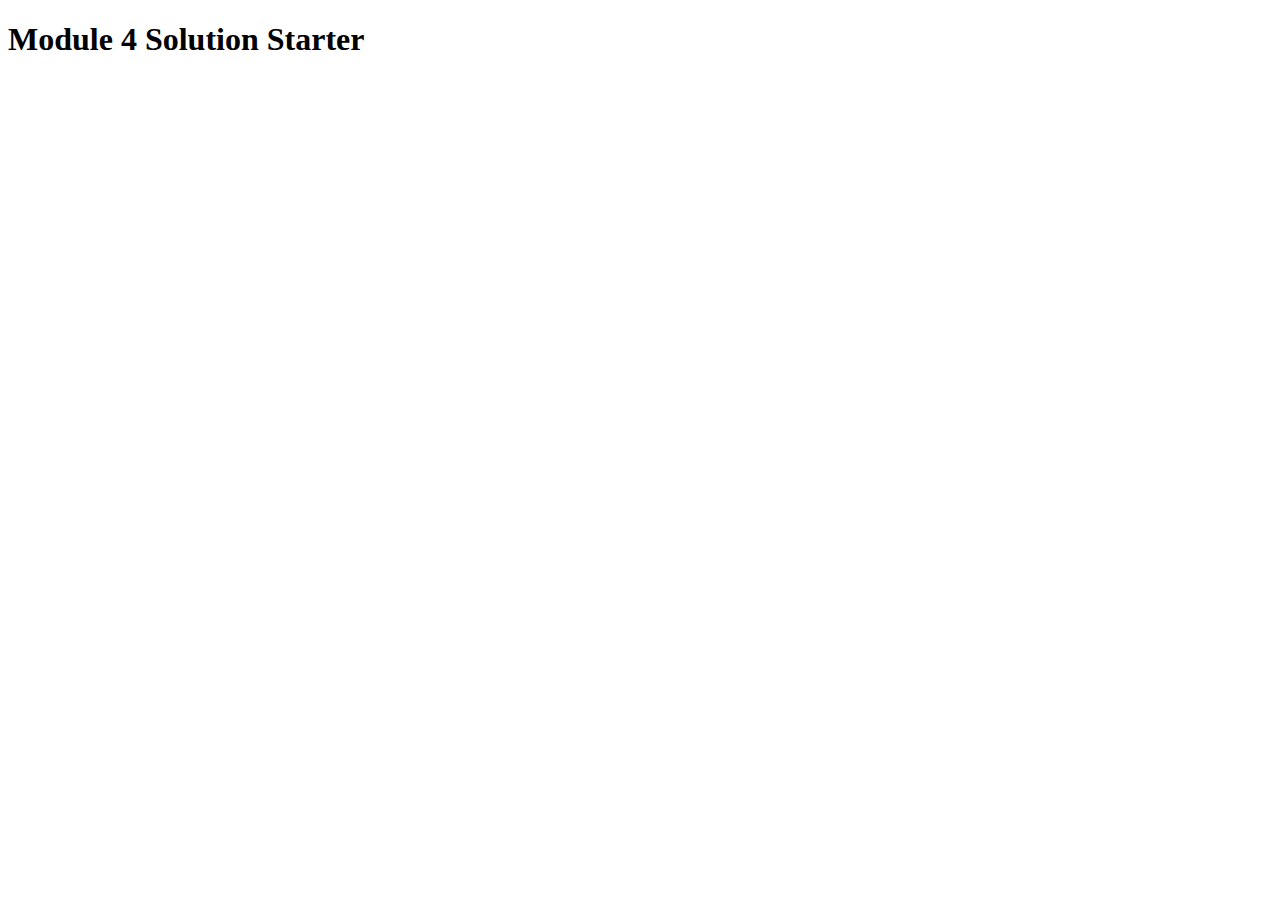
<file: index.html>
<!DOCTYPE html>
<html>
<head>
  <meta charset="utf-8">
  <title>Module 4 Solution Starter</title>
  <script>
    var names = []; // DO NOT REMOVE
  </script>
  <script src="SpeakHello.js"></script>
  <script src="SpeakGoodBye.js"></script>
  <script src="script.js"></script>
</head>
<body>
  <h1>Module 4 Solution Starter</h1>
</body>
</html>
</file>
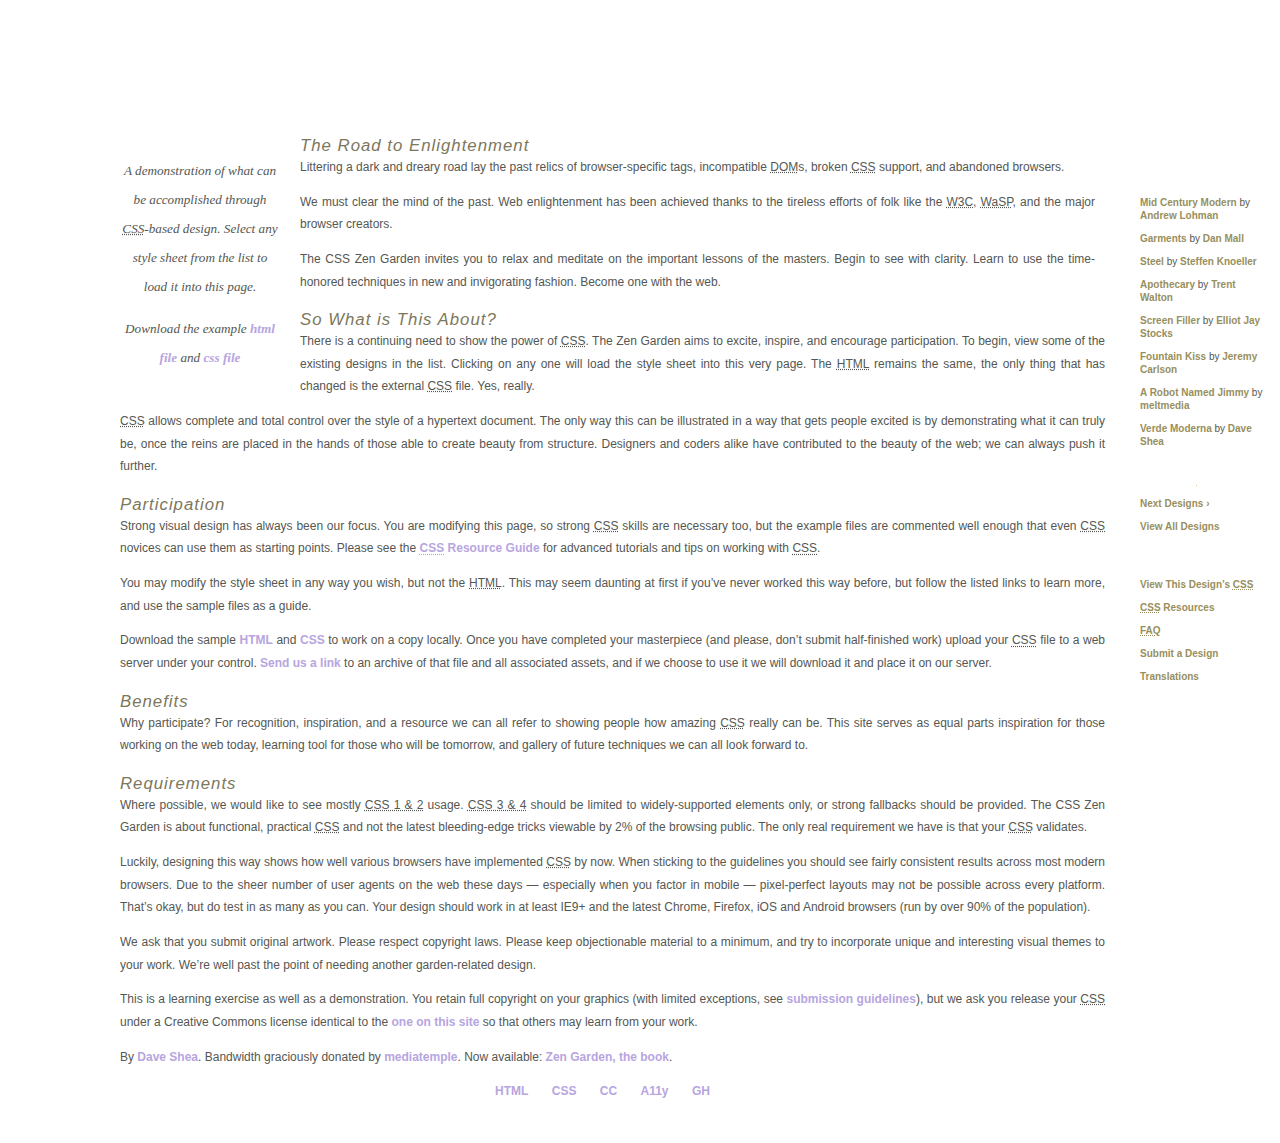
<file: StyleExample/index.html>
<!DOCTYPE html>
<html lang="en">
<head>
	<meta charset="utf-8">
	<title>CSS Zen Garden: The Beauty of CSS Design</title>

	<link rel="stylesheet" media="screen" href="style.css?v=8may2013">
	<link rel="alternate" type="application/rss+xml" title="RSS" href="http://www.csszengarden.com/zengarden.xml">

	<meta name="viewport" content="width=device-width, initial-scale=1.0">
	<meta name="author" content="Dave Shea">
	<meta name="description" content="A demonstration of what can be accomplished visually through CSS-based design.">
	<meta name="robots" content="all">


	<!--[if lt IE 9]>
	<script src="script/html5shiv.js"></script>
	<![endif]-->
</head>

<!--



	View source is a feature, not a bug. Thanks for your curiosity and
	interest in participating!

	Here are the submission guidelines for the new and improved csszengarden.com:

	- CSS3? Of course! Prefix for ALL browsers where necessary.
	- go responsive; test your layout at multiple screen sizes.
	- your browser testing baseline: IE9+, recent Chrome/Firefox/Safari, and iOS/Android
	- Graceful degradation is acceptable, and in fact highly encouraged.
	- use classes for styling. Don't use ids.
	- web fonts are cool, just make sure you have a license to share the files. Hosted
	  services that are applied via the CSS file (ie. Google Fonts) will work fine, but
	  most that require custom HTML won't. TypeKit is supported, see the readme on this
	  page for usage instructions: https://github.com/mezzoblue/csszengarden.com/

	And a few tips on building your CSS file:

	- use :first-child, :last-child and :nth-child to get at non-classed elements
	- use ::before and ::after to create pseudo-elements for extra styling
	- use multiple background images to apply as many as you need to any element
	- use the Kellum Method for image replacement, if still needed. http://goo.gl/GXxdI
	- don't rely on the extra divs at the bottom. Use ::before and ::after instead.

		
-->

<body id="css-zen-garden">
<div class="page-wrapper">

	<section class="intro" id="zen-intro">
		<header role="banner">
			<h1>CSS Zen Garden</h1>
			<h2>The Beauty of <abbr title="Cascading Style Sheets">CSS</abbr> Design</h2>
		</header>

		<div class="summary" id="zen-summary" role="article">
			<p>A demonstration of what can be accomplished through <abbr title="Cascading Style Sheets">CSS</abbr>-based design. Select any style sheet from the list to load it into this page.</p>
			<p>Download the example <a href="/examples/index" title="This page's source HTML code, not to be modified.">html file</a> and <a href="/examples/style.css" title="This page's sample CSS, the file you may modify.">css file</a></p>
		</div>

		<div class="preamble" id="zen-preamble" role="article">
			<h3>The Road to Enlightenment</h3>
			<p>Littering a dark and dreary road lay the past relics of browser-specific tags, incompatible <abbr title="Document Object Model">DOM</abbr>s, broken <abbr title="Cascading Style Sheets">CSS</abbr> support, and abandoned browsers.</p>
			<p>We must clear the mind of the past. Web enlightenment has been achieved thanks to the tireless efforts of folk like the <abbr title="World Wide Web Consortium">W3C</abbr>, <abbr title="Web Standards Project">WaSP</abbr>, and the major browser creators.</p>
			<p>The CSS Zen Garden invites you to relax and meditate on the important lessons of the masters. Begin to see with clarity. Learn to use the time-honored techniques in new and invigorating fashion. Become one with the web.</p>
		</div>
	</section>

	<div class="main supporting" id="zen-supporting" role="main">
		<div class="explanation" id="zen-explanation" role="article">
			<h3>So What is This About?</h3>
			<p>There is a continuing need to show the power of <abbr title="Cascading Style Sheets">CSS</abbr>. The Zen Garden aims to excite, inspire, and encourage participation. To begin, view some of the existing designs in the list. Clicking on any one will load the style sheet into this very page. The <abbr title="HyperText Markup Language">HTML</abbr> remains the same, the only thing that has changed is the external <abbr title="Cascading Style Sheets">CSS</abbr> file. Yes, really.</p>
			<p><abbr title="Cascading Style Sheets">CSS</abbr> allows complete and total control over the style of a hypertext document. The only way this can be illustrated in a way that gets people excited is by demonstrating what it can truly be, once the reins are placed in the hands of those able to create beauty from structure. Designers and coders alike have contributed to the beauty of the web; we can always push it further.</p>
		</div>

		<div class="participation" id="zen-participation" role="article">
			<h3>Participation</h3>
			<p>Strong visual design has always been our focus. You are modifying this page, so strong <abbr title="Cascading Style Sheets">CSS</abbr> skills are necessary too, but the example files are commented well enough that even <abbr title="Cascading Style Sheets">CSS</abbr> novices can use them as starting points. Please see the <a href="/pages/resources/" title="A listing of CSS-related resources"><abbr title="Cascading Style Sheets">CSS</abbr> Resource Guide</a> for advanced tutorials and tips on working with <abbr title="Cascading Style Sheets">CSS</abbr>.</p>
			<p>You may modify the style sheet in any way you wish, but not the <abbr title="HyperText Markup Language">HTML</abbr>. This may seem daunting at first if you&#8217;ve never worked this way before, but follow the listed links to learn more, and use the sample files as a guide.</p>
			<p>Download the sample <a href="/examples/index" title="This page's source HTML code, not to be modified.">HTML</a> and <a href="/examples/style.css" title="This page's sample CSS, the file you may modify.">CSS</a> to work on a copy locally. Once you have completed your masterpiece (and please, don&#8217;t submit half-finished work) upload your <abbr title="Cascading Style Sheets">CSS</abbr> file to a web server under your control. <a href="/pages/submit/" title="Use the contact form to send us your CSS file">Send us a link</a> to an archive of that file and all associated assets, and if we choose to use it we will download it and place it on our server.</p>
		</div>

		<div class="benefits" id="zen-benefits" role="article">
			<h3>Benefits</h3>
			<p>Why participate? For recognition, inspiration, and a resource we can all refer to showing people how amazing <abbr title="Cascading Style Sheets">CSS</abbr> really can be. This site serves as equal parts inspiration for those working on the web today, learning tool for those who will be tomorrow, and gallery of future techniques we can all look forward to.</p>
		</div>

		<div class="requirements" id="zen-requirements" role="article">
			<h3>Requirements</h3>
			<p>Where possible, we would like to see mostly <abbr title="Cascading Style Sheets, levels 1 and 2">CSS 1 &amp; 2</abbr> usage. <abbr title="Cascading Style Sheets, levels 3 and 4">CSS 3 &amp; 4</abbr> should be limited to widely-supported elements only, or strong fallbacks should be provided. The CSS Zen Garden is about functional, practical <abbr title="Cascading Style Sheets">CSS</abbr> and not the latest bleeding-edge tricks viewable by 2% of the browsing public. The only real requirement we have is that your <abbr title="Cascading Style Sheets">CSS</abbr> validates.</p>
			<p>Luckily, designing this way shows how well various browsers have implemented <abbr title="Cascading Style Sheets">CSS</abbr> by now. When sticking to the guidelines you should see fairly consistent results across most modern browsers. Due to the sheer number of user agents on the web these days &#8212; especially when you factor in mobile &#8212; pixel-perfect layouts may not be possible across every platform. That&#8217;s okay, but do test in as many as you can. Your design should work in at least IE9+ and the latest Chrome, Firefox, iOS and Android browsers (run by over 90% of the population).</p>
			<p>We ask that you submit original artwork. Please respect copyright laws. Please keep objectionable material to a minimum, and try to incorporate unique and interesting visual themes to your work. We&#8217;re well past the point of needing another garden-related design.</p>
			<p>This is a learning exercise as well as a demonstration. You retain full copyright on your graphics (with limited exceptions, see <a href="/pages/submit/guidelines/">submission guidelines</a>), but we ask you release your <abbr title="Cascading Style Sheets">CSS</abbr> under a Creative Commons license identical to the <a href="http://creativecommons.org/licenses/by-nc-sa/3.0/" title="View the Zen Garden's license information.">one on this site</a> so that others may learn from your work.</p>
			<p role="contentinfo">By <a href="http://www.mezzoblue.com/">Dave Shea</a>. Bandwidth graciously donated by <a href="http://www.mediatemple.net/">mediatemple</a>. Now available: <a href="http://www.amazon.com/exec/obidos/ASIN/0321303474/mezzoblue-20/">Zen Garden, the book</a>.</p>
		</div>

		<footer>
			<a href="http://validator.w3.org/check/referer" title="Check the validity of this site&#8217;s HTML" class="zen-validate-html">HTML</a>
			<a href="http://jigsaw.w3.org/css-validator/check/referer" title="Check the validity of this site&#8217;s CSS" class="zen-validate-css">CSS</a>
			<a href="http://creativecommons.org/licenses/by-nc-sa/3.0/" title="View the Creative Commons license of this site: Attribution-NonCommercial-ShareAlike." class="zen-license">CC</a>
			<a href="http://mezzoblue.com/zengarden/faq/#aaa" title="Read about the accessibility of this site" class="zen-accessibility">A11y</a>
			<a href="https://github.com/mezzoblue/csszengarden.com" title="Fork this site on Github" class="zen-github">GH</a>
		</footer>

	</div>


	<aside class="sidebar" role="complementary">
		<div class="wrapper">

			<div class="design-selection" id="design-selection">
				<h3 class="select">Select a Design:</h3>
				<nav role="navigation">
					<ul>
					<li>
						<a href="/221/" class="design-name">Mid Century Modern</a> by						<a href="http://andrewlohman.com/" class="designer-name">Andrew Lohman</a>
					</li>					<li>
						<a href="/220/" class="design-name">Garments</a> by						<a href="http://danielmall.com/" class="designer-name">Dan Mall</a>
					</li>					<li>
						<a href="/219/" class="design-name">Steel</a> by						<a href="http://steffen-knoeller.de" class="designer-name">Steffen Knoeller</a>
					</li>					<li>
						<a href="/218/" class="design-name">Apothecary</a> by						<a href="http://trentwalton.com" class="designer-name">Trent Walton</a>
					</li>					<li>
						<a href="/217/" class="design-name">Screen Filler</a> by						<a href="http://elliotjaystocks.com/" class="designer-name">Elliot Jay Stocks</a>
					</li>					<li>
						<a href="/216/" class="design-name">Fountain Kiss</a> by						<a href="http://jeremycarlson.com" class="designer-name">Jeremy Carlson</a>
					</li>					<li>
						<a href="/215/" class="design-name">A Robot Named Jimmy</a> by						<a href="http://meltmedia.com/" class="designer-name">meltmedia</a>
					</li>					<li>
						<a href="/214/" class="design-name">Verde Moderna</a> by						<a href="http://www.mezzoblue.com/" class="designer-name">Dave Shea</a>
					</li>					</ul>
				</nav>
			</div>

			<div class="design-archives" id="design-archives">
				<h3 class="archives">Archives:</h3>
				<nav role="navigation">
					<ul>
						<li class="next">
							<a href="/214/page1">
								Next Designs <span class="indicator">&rsaquo;</span>
							</a>
						</li>
						<li class="viewall">
							<a href="/pages/alldesigns/" title="View every submission to the Zen Garden.">
								View All Designs							</a>
						</li>
					</ul>
				</nav>
			</div>

			<div class="zen-resources" id="zen-resources">
				<h3 class="resources">Resources:</h3>
				<ul>
					<li class="view-css">
						<a href="style.css" title="View the source CSS file of the currently-viewed design.">
							View This Design&#8217;s <abbr title="Cascading Style Sheets">CSS</abbr>						</a>
					</li>
					<li class="css-resources">
						<a href="/pages/resources/" title="Links to great sites with information on using CSS.">
							<abbr title="Cascading Style Sheets">CSS</abbr> Resources						</a>
					</li>
					<li class="zen-faq">
						<a href="/pages/faq/" title="A list of Frequently Asked Questions about the Zen Garden.">
							<abbr title="Frequently Asked Questions">FAQ</abbr>						</a>
					</li>
					<li class="zen-submit">
						<a href="/pages/submit/" title="Send in your own CSS file.">
							Submit a Design						</a>
					</li>
					<li class="zen-translations">
						<a href="/pages/translations/" title="View translated versions of this page.">
							Translations						</a>
					</li>
				</ul>
			</div>
		</div>
	</aside>


</div>

<!--

	These superfluous divs/spans were originally provided as catch-alls to add extra imagery.
	These days we have full ::before and ::after support, favour using those instead.
	These only remain for historical design compatibility. They might go away one day.
		
-->
<div class="extra1" role="presentation"></div><div class="extra2" role="presentation"></div><div class="extra3" role="presentation"></div>
<div class="extra4" role="presentation"></div><div class="extra5" role="presentation"></div><div class="extra6" role="presentation"></div>

</body>
</html>
</file>
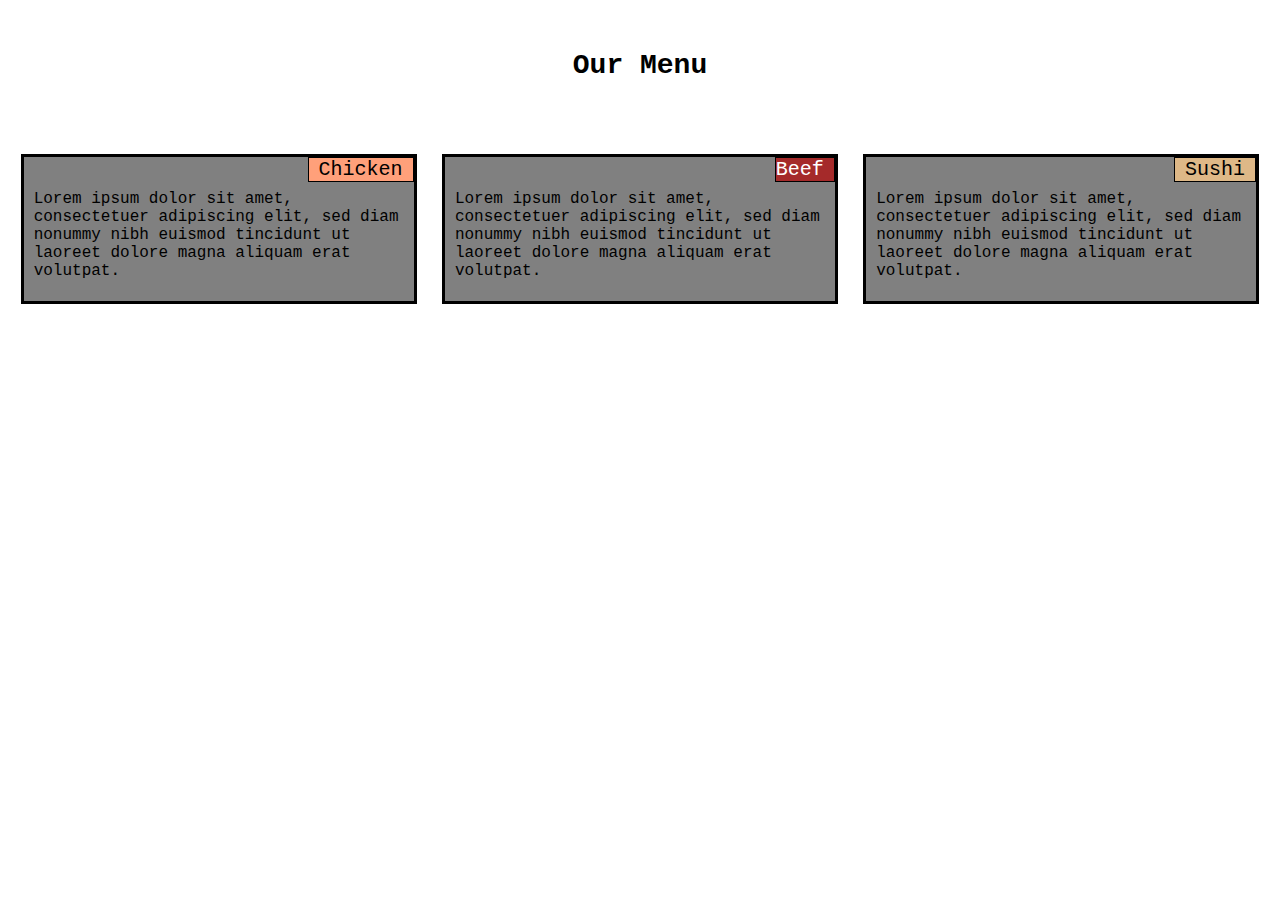
<file: site/Module2-solution/index.html>
<!doctype html>
<html lang="en">
  <head>
    <meta charset="utf-8">
    <meta http-equiv="X-UA-Compatible" content="IE=edge">
    <meta name="viewport" content="width=device-width, initial-scale=1">

    <title>Assigment Solution for Module 2</title>
    
    <link rel="stylesheet" href="css/styles.css">
  </head>




<body>

<h1>Our Menu</h1>

  <div>
    <div class="row">
      <div class="container col-md-6 col-sm-12 col-lg-4">
        <p id="submenu1">Chicken</p> 
        <p class="description"> Lorem ipsum dolor sit amet, consectetuer adipiscing elit, sed diam nonummy nibh euismod tincidunt ut laoreet dolore magna aliquam erat volutpat.   </p>
      </div>
      <div class="container col-md-6 col-sm-12 col-lg-4">
        <p id="submenu2">Beef</p> 
        <p class="description"> Lorem ipsum dolor sit amet, consectetuer adipiscing elit, sed diam nonummy nibh euismod tincidunt ut laoreet dolore magna aliquam erat volutpat. </p>
      </div>
      <div class="container col-md-12 col-sm-12 col-lg-4">
        <p id="submenu3">Sushi</p> 
        <p class="description"> Lorem ipsum dolor sit amet, consectetuer adipiscing elit, sed diam nonummy nibh euismod tincidunt ut laoreet dolore magna aliquam erat volutpat. </p>
      </div>
    </div>
  </div>


</body>
</html>
</file>
<file: StyleExample/style.css>
/* css Zen Garden default style v1.02 */
/* css released under Creative Commons License - http://creativecommons.org/licenses/by-nc-sa/1.0/  */

/* This file based on 'Tranquille' by Dave Shea */
/* You may use this file as a foundation for any new work, but you may find it easier to start from scratch. */
/* Not all elements are defined in this file, so you'll most likely want to refer to the xhtml as well. */

/* Your images should be linked as if the CSS file sits in the same folder as the images. ie. no paths. */


/* basic elements */
html {
	margin: 0;
	padding: 0;
	}
body { 
	font: 75% georgia, sans-serif;
	line-height: 1.88889;
	color: #555753; 
	background: #fff url(http://csszengarden.com/001/blossoms.jpg) no-repeat bottom right; 
	margin: 0; 
	padding: 0;
	}
p { 
	margin-top: 0; 
	text-align: justify;
	}
h3 { 
	font: italic normal 1.4em georgia, sans-serif;
	letter-spacing: 1px; 
	margin-bottom: 0; 
	color: #7D775C;
	}
a:link { 
	font-weight: bold; 
	text-decoration: none; 
	color: #B7A5DF;
	}
a:visited { 
	font-weight: bold; 
	text-decoration: none; 
	color: #D4CDDC;
	}
a:hover, a:focus, a:active { 
	text-decoration: underline; 
	color: #9685BA;
	}
abbr {
	border-bottom: none;
	}


/* specific divs */
.page-wrapper { 
	background: url(http://csszengarden.com/001/zen-bg.jpg) no-repeat top left; 
	padding: 0 175px 0 110px;  
	margin: 0; 
	position: relative;
	}

.intro { 
	min-width: 470px;
	width: 100%;
	}

header h1 { 
	background: transparent url(http://csszengarden.com/001/h1.gif) no-repeat top left;
	margin-top: 10px;
	display: block;
	width: 219px;
	height: 87px;
	float: left;

	text-indent: 100%;
	white-space: nowrap;
	overflow: hidden;
	}
header h2 { 
	background: transparent url(http://csszengarden.com/001/h2.gif) no-repeat top left; 
	margin-top: 58px; 
	margin-bottom: 40px; 
	width: 200px; 
	height: 18px; 
	float: right;

	text-indent: 100%;
	white-space: nowrap;
	overflow: hidden;
	}
header {
	padding-top: 20px;
	height: 87px;
}

.summary {
	clear: both; 
	margin: 20px 20px 20px 10px; 
	width: 160px; 
	float: left;
	}
.summary p {
	font: italic 1.1em/2.2 georgia; 
	text-align: center;
	}

.preamble {
	clear: right; 
	padding: 0px 10px 0 10px;
	}
.supporting {	
	padding-left: 10px; 
	margin-bottom: 40px;
	}

footer { 
	text-align: center; 
	}
footer a:link, footer a:visited { 
	margin-right: 20px; 
	}

.sidebar {
	margin-left: 600px; 
	position: absolute; 
	top: 0; 
	right: 0;
	}
.sidebar .wrapper { 
	font: 10px verdana, sans-serif; 
	background: transparent url(http://csszengarden.com/001/paper-bg.jpg) top left repeat-y; 
	padding: 10px; 
	margin-top: 150px; 
	width: 130px; 
	}
.sidebar h3.select { 
	background: transparent url(http://csszengarden.com/001/h3.gif) no-repeat top left; 
	margin: 10px 0 5px 0; 
	width: 97px; 
	height: 16px; 

	text-indent: 100%;
	white-space: nowrap;
	overflow: hidden;
	}
.sidebar h3.archives { 
	background: transparent url(http://csszengarden.com/001/h5.gif) no-repeat top left; 
	margin: 25px 0 5px 0; 
	width:57px; 
	height: 14px; 

	text-indent: 100%;
	white-space: nowrap;
	overflow: hidden;
	}
.sidebar h3.resources { 
	background: transparent url(http://csszengarden.com/001/h6.gif) no-repeat top left; 
	margin: 25px 0 5px 0; 
	width:63px; 
	height: 10px; 

	text-indent: 100%;
	white-space: nowrap;
	overflow: hidden;
	}


.sidebar ul {
	margin: 0;
	padding: 0;
	}
.sidebar li {
	line-height: 1.3em; 
	background: transparent url(http://csszengarden.com/001/cr1.gif) no-repeat top center; 
	display: block; 
	padding-top: 5px; 
	margin-bottom: 5px;
	list-style-type: none;
	}
.sidebar li a:link {
	color: #988F5E;
	}
.sidebar li a:visited {
	color: #B3AE94;
	}


.extra1 {
	background: transparent url(http://csszengarden.com/001/cr2.gif) top left no-repeat; 
	position: absolute; 
	top: 40px; 
	right: 0; 
	width: 148px; 
	height: 110px;
	}
</file>
<file: site/Module2-solution/css/styles.css>
* {
  box-sizing: border-box;
}

h1 {
  display: flex;
  justify-content: center;
  align-items: center;
  font-size: 175%;
  font-family: "Lucida Console", "Courier New", monospace;
  margin-top: 50px;

}

.container {
	position: relative;
	background-color: gray;
  	
  	font-family: font-family: "Lucida Console", "Courier New", monospace;
  	margin: 1%;
  	padding: 0px;
  	margin-bottom: auto;
  	display: flex;
  	height: 150px;
  	
 }

.row {
	margin-top: 60px;
	border: 0;
	padding: 0;
}
/*.row > div {
	border: 1px solid black;
	background-color: gray;
}*/

#submenu1 {
  background-color: #FFA07A;
  font-family: "Lucida Console", "Courier New", monospace;
  font-size: 125%;
  position: absolute;
  border: 1px solid black;
  top: 0 px;
  right: 0 ;
  margin: 0px;
  padding-left: 10px;
  padding-right: 10px;
  
}


#submenu2 {
  background-color: #A52A2A;
  font-family: "Lucida Console", "Courier New", monospace;
  font-size: 125%;
  color: #FFFFFF;
  position: absolute;
  border: 1px solid black;
  top: 0 px;
  right: 0;
  margin: 0px;*/
  padding-left: 10px;
  padding-right: 10px;
  
}


#submenu3 {
  background-color: #DEB887;
  font-family: "Lucida Console", "Courier New", monospace;
  font-size: 125%;
  position: absolute;
  border: 1px solid black;
  top: 0 px;
  right: 0;
  margin: 0px;
  padding-left: 10px;
  padding-right: 10px;
  
}



.description {
/*  background-color: #74992e;*/
	position: absolute;
	font-family: "Lucida Console", "Courier New", monospace;
	top: 5%;
/*  border-right: 0;*/
  	padding: 10px;
  	display: flex;

}

@media (min-width: 992px) {
  .col-lg-1, .col-lg-2, .col-lg-3, .col-lg-4, .col-lg-5, .col-lg-6, .col-lg-7, .col-lg-8, .col-lg-9, .col-lg-10, .col-lg-11, .col-lg-12 {
    float: left;
    border: 3px solid black;
  }
  .col-lg-1 {
    width: 8.33%;
  }
  .col-lg-2 {
    width: 16.66%;
  }
  .col-lg-3 {
    width: 25%;
  }
  .col-lg-4 {
    width: 31.33%;
  }
  .col-lg-5 {
    width: 41.66%;
  }
  .col-lg-6 {
    width: 50%;
  }
  .col-lg-7 {
    width: 58.33%;
  }
  .col-lg-8 {
    width: 66.66%;
  }
  .col-lg-9 {
    width: 74.99%;
  }
  .col-lg-10 {
    width: 83.33%;
  }
  .col-lg-11 {
    width: 91.66%;
  }
  .col-lg-12 {
    width: 99%;
  }
}

/********** Medium devices only **********/
@media (min-width: 768px) and (max-width: 991px) {
  .col-md-1, .col-md-2, .col-md-3, .col-md-4, .col-md-5, .col-md-6, .col-md-7, .col-md-8, .col-md-9, .col-md-10, .col-md-11, .col-md-12 {
    float: left;
    border: 3px solid black;
  }
  .col-md-1 {
    width: 8.33%;
  }
  .col-md-2 {
    width: 16.66%;
  }
  .col-md-3 {
    width: 25%;
  }
  .col-md-4 {
    width: 33.33%;
  }
  .col-md-5 {
    width: 41.66%;
  }
  .col-md-6 {
    width: 48%;
  }
  .col-md-7 {
    width: 58.33%;
  }
  .col-md-8 {
    width: 66.66%;
  }
  .col-md-9 {
    width: 74.99%;
  }
  .col-md-10 {
    width: 83.33%;
  }
  .col-md-11 {
    width: 91.66%;
  }
  .col-md-12 {
    width: 98%;
  }
}

@media (max-width: 767px) {
  .col-sm-1, .col-sm-2, .col-sm-3, .col-sm-4, .col-sm-5, .col-sm-6, .col-sm-7, .col-sm-8, .col-sm-9, .col-sm-10, .col-sm-11, .col-sm-12 {
    float: left;
    border: 3px solid black;
  }
  .col-sm-1 {
    width: 8.33%;
  }
  .col-sm-2 {
    width: 16.66%;
  }
  .col-sm-3 {
    width: 25%;
  }
  .col-sm-4 {
    width: 33.33%;
  }
  .col-sm-5 {
    width: 41.66%;
  }
  .col-sm-6 {
    width: 50%;
  }
  .col-sm-7 {
    width: 58.33%;
  }
  .col-sm-8 {
    width: 66.66%;
  }
  .col-sm-9 {
    width: 74.99%;
  }
  .col-sm-10 {
    width: 83.33%;
  }
  .col-sm-11 {
    width: 91.66%;
  }
  .col-sm-12 {
    width: 98%;
  }
}
</file>
